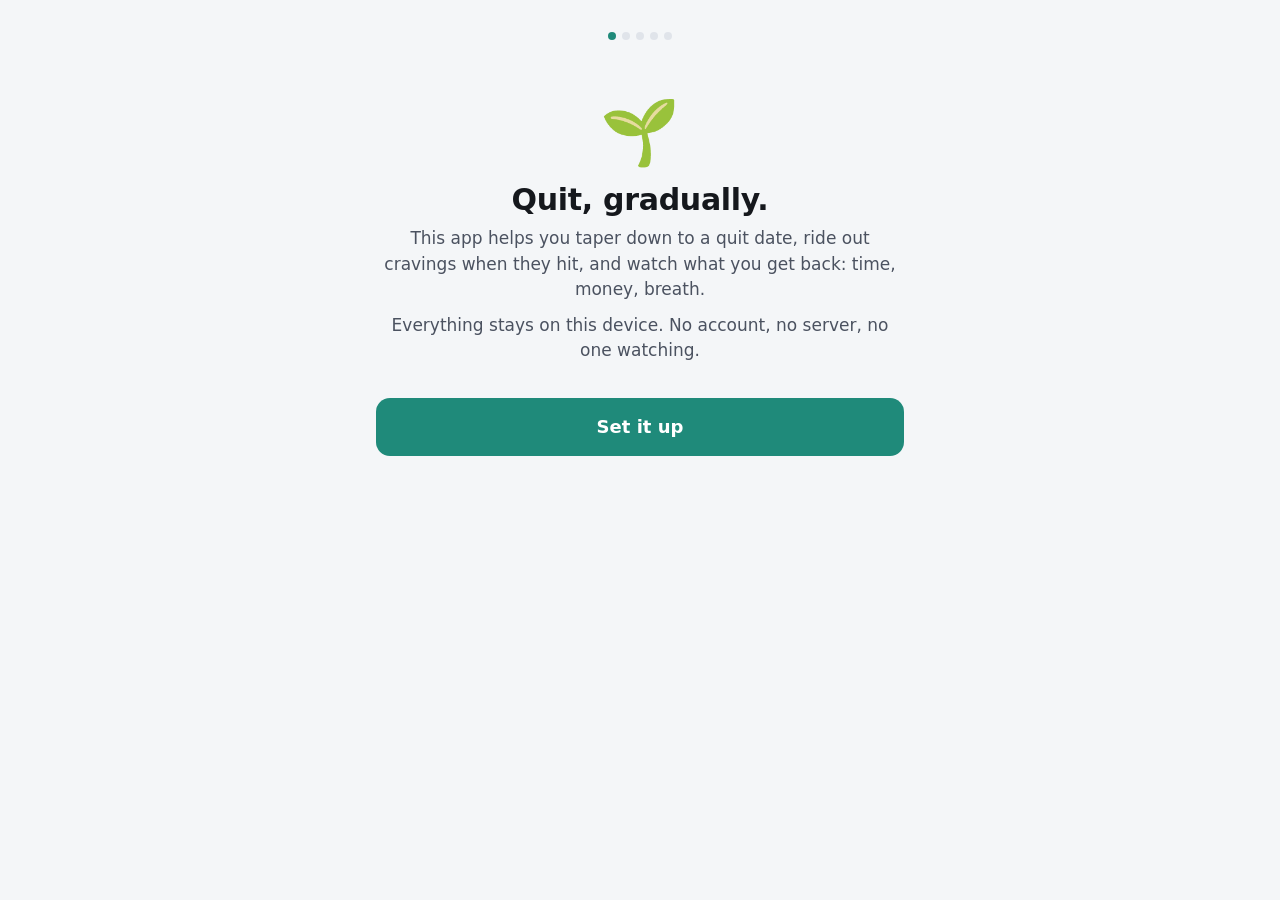
<file: index.html>
<!doctype html>
<html lang="en">
<head>
<meta charset="utf-8">
<meta name="viewport" content="width=device-width, initial-scale=1, viewport-fit=cover">
<meta name="theme-color" content="#0f1115" media="(prefers-color-scheme: dark)">
<meta name="theme-color" content="#f6f7f9" media="(prefers-color-scheme: light)">
<meta name="description" content="A personal taper-to-quit companion for cigarettes and vaping. Data stays on your device.">
<title>Quit</title>
<link rel="manifest" href="manifest.webmanifest">
<link rel="icon" href="icons/icon-192.png">
<link rel="apple-touch-icon" href="icons/icon-192.png">
<meta name="apple-mobile-web-app-capable" content="yes">
<meta name="apple-mobile-web-app-status-bar-style" content="default">
<meta name="apple-mobile-web-app-title" content="Quit">
<link rel="stylesheet" href="styles.css">
</head>
<body>
<main id="app" class="app" aria-live="polite"></main>

<nav id="tabbar" class="tabbar" hidden aria-label="Main">
  <div class="tabbar-inner">
    <button class="tab" data-act="nav" data-screen="home" aria-label="Home">
      <svg viewBox="0 0 24 24" aria-hidden="true"><path d="M3 11.5 12 4l9 7.5"/><path d="M5.5 10.5V20h13v-9.5"/><path d="M10 20v-5h4v5"/></svg><span>Home</span>
    </button>
    <button class="tab" data-act="nav" data-screen="progress" aria-label="Progress">
      <svg viewBox="0 0 24 24" aria-hidden="true"><path d="M4 20h16"/><path d="M6 16v-5"/><path d="M11 16V7"/><path d="M16 16v-3"/><path d="M4 9l5-4 4 3 7-5"/></svg><span>Progress</span>
    </button>
    <button class="tab" data-act="nav" data-screen="program" aria-label="Program">
      <svg viewBox="0 0 24 24" aria-hidden="true"><path d="M4 5.5A2.5 2.5 0 0 1 6.5 3H20v15H6.5A2.5 2.5 0 0 0 4 20.5z"/><path d="M4 18a2.5 2.5 0 0 1 2.5-2.5H20"/><path d="M9 7h7"/><path d="M9 10.5h5"/></svg><span>Program</span>
    </button>
    <button class="tab" data-act="nav" data-screen="settings" aria-label="Settings">
      <svg viewBox="0 0 24 24" aria-hidden="true"><circle cx="12" cy="12" r="3"/><path d="M12 2.5v3M12 18.5v3M2.5 12h3M18.5 12h3M5.3 5.3l2.1 2.1M16.6 16.6l2.1 2.1M5.3 18.7l2.1-2.1M16.6 7.4l2.1-2.1"/></svg><span>Settings</span>
    </button>
  </div>
</nav>

<button id="sos-btn" class="sos-btn" data-act="sos" hidden aria-label="Craving SOS">SOS</button>
<div id="overlay" class="overlay" hidden></div>
<div id="toast" class="toast" role="status" hidden></div>
<input id="import-file" type="file" accept="application/json,.json" hidden>

<script type="module" src="app.js"></script>
</body>
</html>
</file>
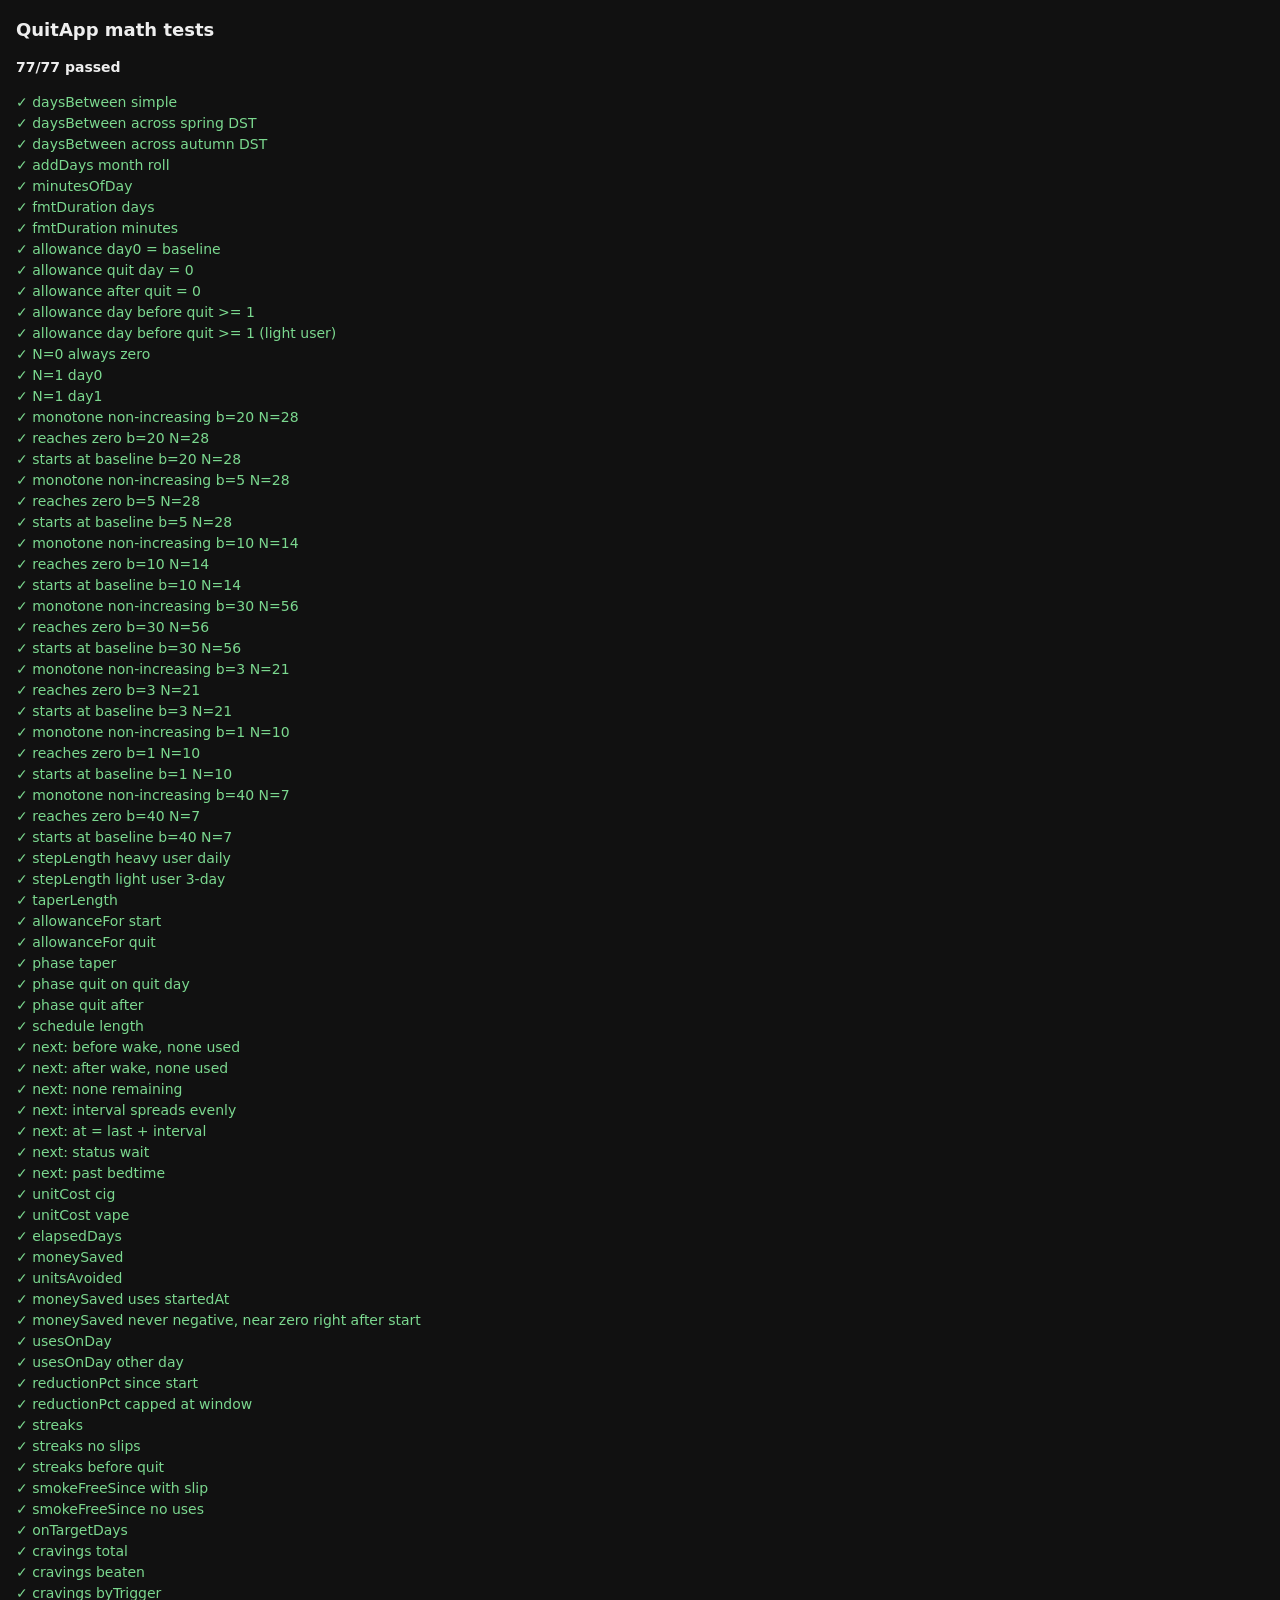
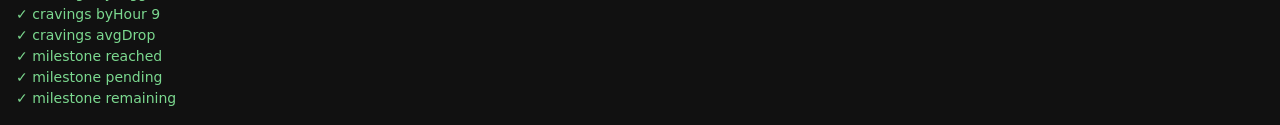
<file: tests.html>
<!doctype html>
<html lang="en"><head><meta charset="utf-8"><meta name="viewport" content="width=device-width,initial-scale=1">
<title>QuitApp tests</title>
<style>body{font:14px/1.5 system-ui,sans-serif;margin:16px;background:#111;color:#eee}.ok{color:#7bd88f}.fail{color:#ff7b7b}h1{font-size:18px}pre{white-space:pre-wrap}</style>
</head><body><h1>QuitApp math tests</h1><div id="out">Running…</div>
<script type="module">
import { runTests } from './tests.js';
const r = runTests();
const failed = r.filter(x => !x.ok);
document.getElementById('out').innerHTML =
  `<p><strong>${r.length - failed.length}/${r.length} passed</strong></p>` +
  r.map(x => `<div class="${x.ok ? 'ok' : 'fail'}">${x.ok ? '✓' : '✗'} ${x.name}${x.ok ? '' : `<pre>got ${JSON.stringify(x.got)}\nwant ${JSON.stringify(x.want)}</pre>`}</div>`).join('');
</script></body></html>
</file>
<file: styles.css>
/* Quit - mobile-first styles. Light by default, dark via prefers-color-scheme. */
:root {
  --bg: #f4f6f8;
  --surface: #ffffff;
  --surface-2: #eef1f4;
  --ink: #15181d;
  --ink-2: #4b5260;
  --ink-3: #7b8290;
  --line: #e0e4ea;
  --accent: #1f8a7a;
  --accent-ink: #ffffff;
  --accent-soft: #d9efea;
  --warn: #b7791f;
  --warn-soft: #f6ead3;
  --danger: #c0392b;
  --good: #2e8b57;
  --sos: #e2574c;
  --sos-ink: #ffffff;
  --leaf: #3f8f4f;
  --radius: 16px;
  --shadow: 0 1px 2px rgba(0,0,0,.05), 0 8px 24px rgba(0,0,0,.05);
}
@media (prefers-color-scheme: dark) {
  :root {
    --bg: #0f1115;
    --surface: #171a20;
    --surface-2: #20242c;
    --ink: #eef1f5;
    --ink-2: #aab2c0;
    --ink-3: #7d8694;
    --line: #2a2f38;
    --accent: #3fb9a7;
    --accent-ink: #06201c;
    --accent-soft: #163b36;
    --warn: #d9a441;
    --warn-soft: #3a2f16;
    --danger: #e4675a;
    --good: #5fbf82;
    --sos: #e4675a;
    --shadow: none;
  }
}

* { box-sizing: border-box; }
html, body { margin: 0; padding: 0; }
body {
  font: 16px/1.5 system-ui, -apple-system, "Segoe UI", Roboto, sans-serif;
  background: var(--bg);
  color: var(--ink);
  -webkit-text-size-adjust: 100%;
  -webkit-tap-highlight-color: transparent;
}
h1, h2, h3 { margin: 0 0 8px; line-height: 1.2; letter-spacing: -0.01em; }
h1 { font-size: 26px; }
h2 { font-size: 18px; }
h3 { font-size: 16px; }
p { margin: 0 0 10px; }
a { color: var(--accent); }
small, .muted { color: var(--ink-2); }
.muted { font-size: 14px; }
.tiny { font-size: 12px; color: var(--ink-3); }
.hidden, [hidden] { display: none !important; }

.app {
  max-width: 560px;
  margin: 0 auto;
  padding: 16px 16px calc(100px + env(safe-area-inset-bottom));
  min-height: 100vh;
}
.screen-title { display: flex; align-items: baseline; justify-content: space-between; margin: 4px 0 14px; }
.screen-title h1 { font-size: 24px; }

.card {
  background: var(--surface);
  border: 1px solid var(--line);
  border-radius: var(--radius);
  padding: 16px;
  margin-bottom: 12px;
  box-shadow: var(--shadow);
}
.card.soft { background: var(--accent-soft); border-color: transparent; }
.card.warn { background: var(--warn-soft); border-color: transparent; }
.row { display: flex; align-items: center; gap: 10px; }
.row.between { justify-content: space-between; }
.row.wrap { flex-wrap: wrap; }
.stack > * + * { margin-top: 10px; }

/* Buttons */
button { font: inherit; color: inherit; }
.btn {
  display: inline-flex; align-items: center; justify-content: center; gap: 8px;
  min-height: 44px; padding: 10px 18px;
  border: 0; border-radius: 12px;
  background: var(--accent); color: var(--accent-ink);
  font-weight: 600; cursor: pointer;
  width: 100%;
}
.btn:active { transform: scale(.985); }
.btn[disabled] { opacity: .5; cursor: default; }
.btn-big { min-height: 58px; font-size: 18px; border-radius: 14px; }
.btn-ghost { background: var(--surface-2); color: var(--ink); }
.btn-outline { background: transparent; color: var(--ink); border: 1px solid var(--line); }
.btn-danger { background: var(--danger); color: #fff; }
.btn-sos { background: var(--sos); color: var(--sos-ink); }
.btn-small { min-height: 36px; padding: 6px 12px; font-size: 14px; width: auto; }
.btn-link {
  background: none; border: 0; padding: 8px 0; color: var(--accent);
  font-weight: 600; cursor: pointer; text-decoration: none;
}
.btn-row { display: flex; gap: 10px; }
.btn-row .btn { flex: 1; }

/* Tab bar */
.tabbar {
  position: fixed; left: 0; right: 0; bottom: 0; z-index: 20;
  background: var(--surface); border-top: 1px solid var(--line);
  padding-bottom: env(safe-area-inset-bottom);
}
.tabbar-inner { max-width: 560px; margin: 0 auto; display: flex; }
.tab {
  flex: 1; display: flex; flex-direction: column; align-items: center; gap: 2px;
  padding: 8px 4px 8px; background: none; border: 0; color: var(--ink-3);
  font-size: 11px; font-weight: 600; cursor: pointer;
}
.tab svg { width: 24px; height: 24px; fill: none; stroke: currentColor; stroke-width: 1.8; stroke-linecap: round; stroke-linejoin: round; }
.tab.on { color: var(--accent); }

/* SOS floating button */
.sos-btn {
  position: fixed; right: max(16px, calc(50% - 264px)); bottom: calc(76px + env(safe-area-inset-bottom)); z-index: 25;
  width: 64px; height: 64px; border-radius: 50%; border: 0;
  background: var(--sos); color: var(--sos-ink);
  font-weight: 800; font-size: 15px; letter-spacing: .04em;
  box-shadow: 0 6px 18px rgba(226,87,76,.35);
  cursor: pointer;
}
.sos-btn:active { transform: scale(.95); }

/* Overlay */
.overlay {
  position: fixed; inset: 0; z-index: 40;
  background: var(--bg); overflow-y: auto;
  -webkit-overflow-scrolling: touch;
}
.overlay-inner {
  max-width: 560px; margin: 0 auto; min-height: 100%;
  padding: calc(16px + env(safe-area-inset-top)) 16px calc(24px + env(safe-area-inset-bottom));
  display: flex; flex-direction: column;
}
.ov-head { display: flex; align-items: center; justify-content: space-between; margin-bottom: 8px; min-height: 40px; }
.ov-grow { flex: 1; }
.ov-actions { position: sticky; bottom: 0; padding-top: 12px; background: linear-gradient(to top, var(--bg) 70%, transparent); }
.ov-actions > * + * { margin-top: 10px; }

/* Toast */
.toast {
  position: fixed; left: 50%; top: calc(14px + env(safe-area-inset-top)); transform: translateX(-50%);
  z-index: 60; background: var(--ink); color: var(--bg);
  padding: 10px 16px; border-radius: 12px; font-size: 14px; font-weight: 600;
  max-width: calc(100% - 32px); box-shadow: 0 8px 24px rgba(0,0,0,.2);
}

/* Forms */
label { display: block; font-size: 14px; color: var(--ink-2); margin-bottom: 4px; font-weight: 600; }
.field { margin-bottom: 14px; }
input[type=text], input[type=number], input[type=date], input[type=time], select, textarea {
  width: 100%; min-height: 46px; padding: 10px 12px;
  border: 1px solid var(--line); border-radius: 12px;
  background: var(--surface-2); color: var(--ink);
  font: inherit; font-size: 16px;
}
textarea { resize: vertical; line-height: 1.45; }
input:focus, select:focus, textarea:focus { outline: 2px solid var(--accent); outline-offset: 1px; border-color: transparent; }
.grid-2 { display: grid; grid-template-columns: 1fr 1fr; gap: 10px; }
.check { display: flex; align-items: center; gap: 12px; padding: 12px; border: 1px solid var(--line); border-radius: 12px; background: var(--surface); margin-bottom: 10px; cursor: pointer; }
.check input { width: 22px; height: 22px; accent-color: var(--accent); margin: 0; }
.check .check-label { font-weight: 600; }
.help { font-size: 13px; color: var(--ink-3); margin-top: -8px; margin-bottom: 12px; }
input[type=range] { width: 100%; accent-color: var(--accent); height: 44px; margin: 0; }

/* Chips */
.chips { display: flex; flex-wrap: wrap; gap: 8px; }
.chip {
  border: 1px solid var(--line); background: var(--surface); color: var(--ink);
  border-radius: 999px; padding: 8px 14px; font-size: 14px; font-weight: 600; cursor: pointer;
  min-height: 38px;
}
.chip.on { background: var(--accent); color: var(--accent-ink); border-color: var(--accent); }

/* Setup */
.setup .steps { display: flex; gap: 6px; justify-content: center; margin: 8px 0 20px; }
.setup .dot { width: 8px; height: 8px; border-radius: 50%; background: var(--line); }
.setup .dot.on { background: var(--accent); }
.hero { text-align: center; padding: 40px 0 10px; }
.hero-emoji { font-size: 64px; line-height: 1; margin-bottom: 18px; }
.hero h1 { font-size: 30px; }
.hero p { font-size: 17px; color: var(--ink-2); }
.hero .btn { margin-top: 24px; }
.preview-sched { display: flex; gap: 2px; align-items: flex-end; height: 56px; margin: 10px 0 4px; }
.preview-sched span { flex: 1; background: var(--accent); border-radius: 2px 2px 0 0; min-height: 2px; opacity: .85; }

/* Home */
.progress-bar { height: 8px; background: var(--surface-2); border-radius: 999px; overflow: hidden; }
.progress-bar > div { height: 100%; background: var(--accent); border-radius: 999px; transition: width .4s ease; }
.product-card h2 { margin: 0; }
.ring-wrap { position: relative; width: 150px; height: 150px; margin: 10px auto 6px; }
.ring-wrap svg { width: 100%; height: 100%; transform: rotate(-90deg); }
.ring-bg { fill: none; stroke: var(--surface-2); stroke-width: 10; }
.ring-fg { fill: none; stroke: var(--accent); stroke-width: 10; stroke-linecap: round; transition: stroke-dasharray .4s ease; }
.ring-fg.over { stroke: var(--warn); }
.ring-label { position: absolute; inset: 0; display: flex; flex-direction: column; align-items: center; justify-content: center; }
.ring-label .big { font-size: 44px; font-weight: 800; line-height: 1; letter-spacing: -0.02em; }
.next { text-align: center; color: var(--ink-2); font-size: 15px; margin: 6px 0 12px; }
.tiles { display: grid; grid-template-columns: repeat(3, 1fr); gap: 10px; margin-bottom: 12px; }
.tiles.four { grid-template-columns: repeat(2, 1fr); }
.tile { background: var(--surface); border: 1px solid var(--line); border-radius: 14px; padding: 12px 10px; text-align: center; box-shadow: var(--shadow); }
.tile-v { font-size: 22px; font-weight: 800; letter-spacing: -0.02em; line-height: 1.1; }
.tile-l { font-size: 12px; color: var(--ink-2); margin-top: 4px; }
.timer { text-align: center; padding: 10px 0 4px; }
.timer .big { font-size: 64px; font-weight: 800; letter-spacing: -0.03em; line-height: 1; }
.timer .unit { font-size: 20px; font-weight: 600; margin-left: 8px; color: var(--ink-2); }
.timer .sub { font-size: 16px; color: var(--ink-2); margin-top: 6px; font-variant-numeric: tabular-nums; }
.since { text-align: center; color: var(--ink-3); font-size: 13px; margin-bottom: 8px; }
.plant { display: flex; align-items: center; gap: 14px; }
.plant-svg { width: 120px; height: 120px; flex: none; }
.plant .stage { font-weight: 700; }
.lesson-card { display: flex; align-items: center; gap: 12px; cursor: pointer; text-align: left; width: 100%; background: var(--surface); border: 1px solid var(--line); border-radius: var(--radius); padding: 14px 16px; box-shadow: var(--shadow); margin-bottom: 12px; }
.lesson-card .lc-icon { font-size: 26px; }
.lesson-card .lc-text { flex: 1; }
.lesson-card .lc-text strong { display: block; }
.encourage { text-align: center; color: var(--ink-2); font-style: italic; font-size: 15px; padding: 2px 8px 10px; }
.slip-wrap { text-align: center; margin-top: 10px; }
.slip-wrap .btn-link { color: var(--ink-3); font-weight: 500; }
.milestone-next { margin-top: 8px; }

/* Progress */
.chart { width: 100%; height: auto; display: block; overflow: visible; }
.chart text { fill: var(--ink-2); font-size: 11px; font-family: inherit; }
.chart .grid { stroke: var(--line); stroke-width: 1; }
.chart .bar { fill: var(--accent); }
.chart .bar.over { fill: var(--warn); }
.chart .bar.future { fill: none; }
.chart .allow { fill: none; stroke: var(--ink-2); stroke-width: 2; stroke-linejoin: round; }
.chart .quit-mark { stroke: var(--ink-3); stroke-dasharray: 3 3; }
.legend { display: flex; gap: 16px; font-size: 12px; color: var(--ink-2); margin: 6px 0 2px; flex-wrap: wrap; }
.legend i { display: inline-block; width: 12px; height: 12px; border-radius: 3px; vertical-align: -2px; margin-right: 6px; background: var(--accent); }
.legend i.line { height: 2px; width: 16px; background: var(--ink-2); vertical-align: 2px; border-radius: 1px; }
.legend i.over { background: var(--warn); }
.hbar-row { display: grid; grid-template-columns: 90px 1fr 32px; gap: 8px; align-items: center; margin: 6px 0; font-size: 13px; }
.hbar-label { color: var(--ink-2); white-space: nowrap; overflow: hidden; text-overflow: ellipsis; }
.hbar-track { height: 10px; background: var(--surface-2); border-radius: 999px; overflow: hidden; }
.hbar { height: 100%; background: var(--accent); border-radius: 999px; }
.hbar-val { text-align: right; font-weight: 700; font-variant-numeric: tabular-nums; }
.timeline { list-style: none; margin: 0; padding: 0; }
.timeline li { display: grid; grid-template-columns: 26px 1fr; gap: 10px; padding: 10px 0; border-bottom: 1px solid var(--line); }
.timeline li:last-child { border-bottom: 0; }
.timeline .mark { width: 22px; height: 22px; border-radius: 50%; border: 2px solid var(--line); display: flex; align-items: center; justify-content: center; font-size: 13px; margin-top: 2px; color: var(--accent-ink); }
.timeline li.reached .mark { background: var(--accent); border-color: var(--accent); }
.timeline li.locked { opacity: .6; }
.timeline strong { display: block; }
.badges { display: grid; grid-template-columns: repeat(4, 1fr); gap: 10px; }
.badge { text-align: center; padding: 10px 4px; border-radius: 12px; background: var(--surface-2); font-size: 11px; color: var(--ink-2); }
.badge .b-emoji { font-size: 26px; display: block; margin-bottom: 4px; }
.badge.locked { opacity: .4; filter: grayscale(1); }
.streak-row { display: flex; gap: 10px; }
.streak-row .tile { flex: 1; }

/* Program */
.lessons { list-style: none; margin: 0; padding: 0; }
.lesson { border-top: 1px solid var(--line); }
.lesson:first-child { border-top: 0; }
.lesson-btn { display: flex; align-items: center; gap: 12px; width: 100%; padding: 12px 0; background: none; border: 0; text-align: left; cursor: pointer; }
.lesson.locked .lesson-btn { cursor: default; opacity: .5; }
.lesson-day { width: 34px; height: 34px; border-radius: 50%; background: var(--surface-2); display: flex; align-items: center; justify-content: center; font-weight: 700; font-size: 14px; flex: none; }
.lesson.done .lesson-day { background: var(--accent); color: var(--accent-ink); }
.lesson-title { flex: 1; font-weight: 600; }
.lesson-title small { display: block; font-weight: 400; color: var(--ink-3); font-size: 12px; }
.lesson-body p { font-size: 17px; line-height: 1.6; }
.task textarea { margin: 8px 0 12px; }
.answer { white-space: pre-wrap; background: var(--surface-2); border-radius: 10px; padding: 10px 12px; font-size: 15px; }

/* SOS flow */
.sos h1 { font-size: 28px; margin-top: 8px; }
.sos .lead { font-size: 18px; color: var(--ink-2); }
.int-value { font-size: 56px; font-weight: 800; text-align: center; line-height: 1; margin: 6px 0; letter-spacing: -0.03em; }
.int-scale { display: flex; justify-content: space-between; font-size: 12px; color: var(--ink-3); margin-top: -4px; }
.breath-wrap { display: flex; flex-direction: column; align-items: center; justify-content: center; padding: 20px 0 10px; }
.breath {
  width: 200px; height: 200px; border-radius: 50%;
  background: radial-gradient(circle at 50% 45%, var(--accent-soft), var(--accent));
  display: flex; align-items: center; justify-content: center;
  animation: breathe 12s ease-in-out infinite;
  box-shadow: 0 0 0 14px color-mix(in srgb, var(--accent) 14%, transparent);
}
.breath span { font-weight: 700; color: var(--accent-ink); font-size: 18px; }
@keyframes breathe {
  0% { transform: scale(.62); }
  33.3% { transform: scale(1); }
  50% { transform: scale(1); }
  100% { transform: scale(.62); }
}
@media (prefers-reduced-motion: reduce) { .breath { animation-duration: 12s; } }
.surf-timer { font-size: 40px; font-weight: 800; font-variant-numeric: tabular-nums; text-align: center; margin-top: 18px; letter-spacing: -0.02em; }
.surf-prompt { text-align: center; color: var(--ink-2); font-size: 17px; min-height: 52px; padding: 0 10px; margin-top: 8px; }
.reasons { list-style: none; margin: 10px 0; padding: 0; }
.reasons li { padding: 12px 14px; background: var(--surface); border: 1px solid var(--line); border-radius: 12px; margin-bottom: 8px; font-size: 17px; }
.identity { font-size: 22px; font-weight: 700; text-align: center; padding: 14px; background: var(--accent-soft); border-radius: 14px; margin: 6px 0 12px; }
.live-stats { display: flex; gap: 8px; }
.live-stats .tile { flex: 1; padding: 10px 6px; }
.live-stats .tile-v { font-size: 17px; }
.distract { text-align: center; padding: 24px 12px; }
.distract .d-emoji { font-size: 60px; line-height: 1; margin-bottom: 14px; }
.distract .d-text { font-size: 22px; font-weight: 700; line-height: 1.3; }
.game-field { position: relative; height: 280px; background: var(--surface-2); border-radius: 16px; overflow: hidden; margin: 10px 0; }
.dot-target { position: absolute; width: 56px; height: 56px; border-radius: 50%; border: 0; background: var(--accent); box-shadow: 0 4px 12px rgba(0,0,0,.2); cursor: pointer; }
.dot-target:active { transform: scale(.9); }
.game-over { position: absolute; inset: 0; display: flex; align-items: center; justify-content: center; text-align: center; padding: 20px; font-weight: 600; color: var(--ink-2); }
.game-hud { display: flex; justify-content: space-between; font-weight: 700; font-variant-numeric: tabular-nums; }
.summary-big { font-size: 20px; text-align: center; margin: 14px 0; }

/* Celebration */
.celebrate { text-align: center; padding: 40px 0 20px; position: relative; }
.celebrate .c-emoji { font-size: 84px; line-height: 1; margin-bottom: 16px; animation: pop .6s cubic-bezier(.2,1.4,.4,1) both; }
.celebrate h1 { font-size: 30px; }
.celebrate p { font-size: 17px; color: var(--ink-2); }
@keyframes pop { from { transform: scale(.4); opacity: 0; } to { transform: scale(1); opacity: 1; } }
.confetti { position: fixed; inset: 0; pointer-events: none; overflow: hidden; z-index: 45; }
.confetti i {
  position: absolute; top: -12px; width: 8px; height: 14px; border-radius: 2px; opacity: .9;
  animation: fall linear forwards;
}
@keyframes fall { to { transform: translateY(110vh) rotate(720deg); opacity: .7; } }

/* Settings */
.settings h2 { margin-top: 6px; }
.source-list { padding-left: 18px; margin: 6px 0; font-size: 14px; }
.source-list li { margin-bottom: 6px; }
.danger-zone { border-color: color-mix(in srgb, var(--danger) 40%, var(--line)); }

@media (min-width: 600px) {
  .app { padding-top: 24px; }
  .tiles { grid-template-columns: repeat(3, 1fr); }
}
</file>
